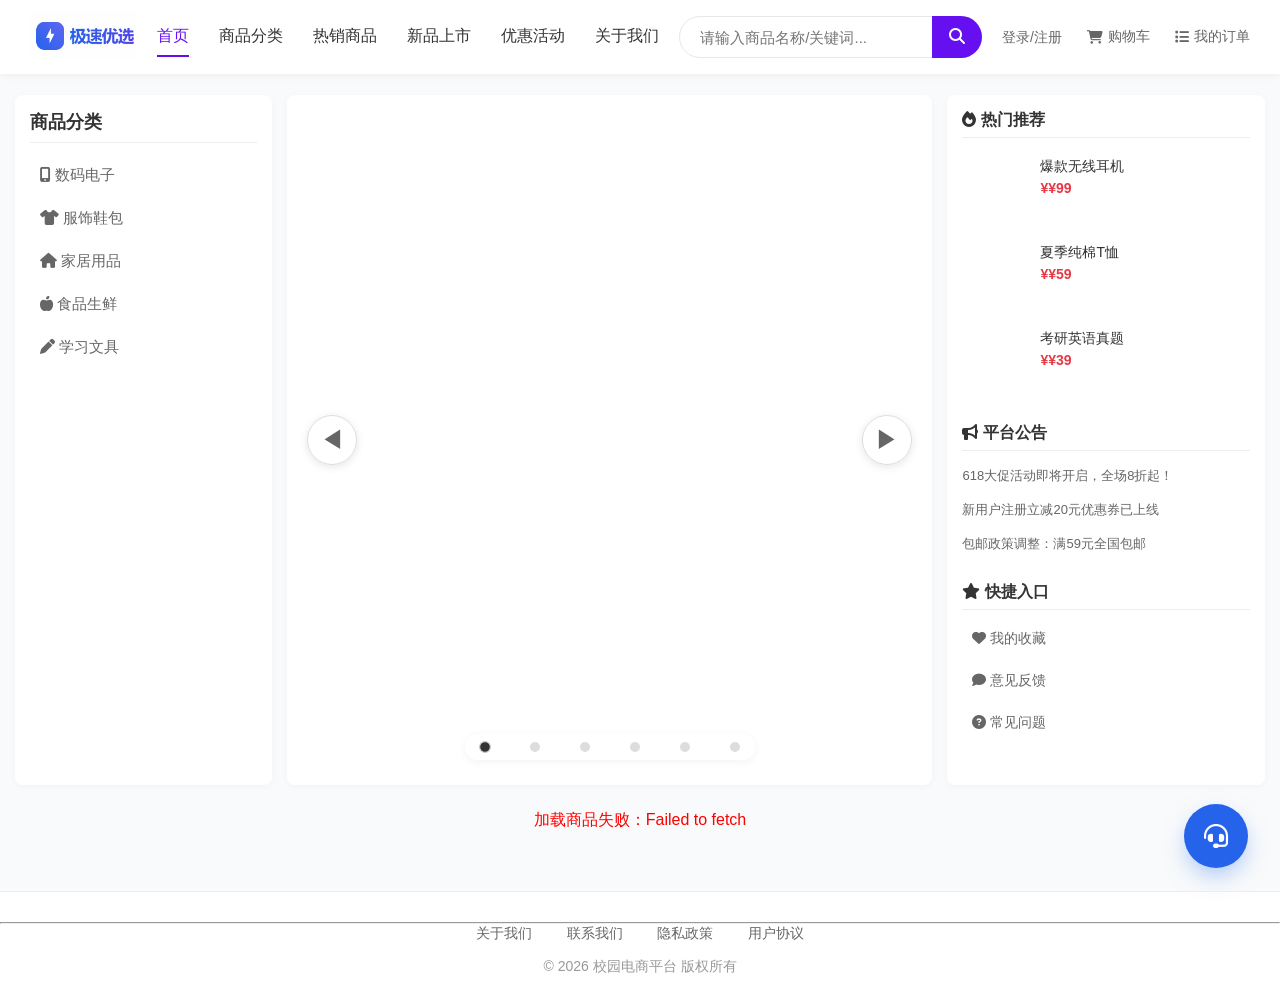
<file: frontend/index.html>
<!DOCTYPE html>
<html lang="zh-CN">
<head>
    <meta charset="UTF-8">
    <meta name="viewport" content="width=device-width, initial-scale=1.0">
    <title>校园电商平台 - 首页</title>
    <link rel="stylesheet" href="css/index.css">
    <link rel="stylesheet" href="https://cdnjs.cloudflare.com/ajax/libs/font-awesome/6.4.0/css/all.min.css">
</head>
<body>
<!-- 加载页面 -->
<div class="loading-overlay" id="loading-overlay">
    <div class="loading-spinner"></div>
    <div>加载资源中...</div>
</div>

<!-- 导航栏 -->
<div class="top">
    <!-- Logo区域 -->
    <div class="logo-container">
        <img src="assets/top_logo.png" alt="电商平台首页" class="logo-img">
    </div>

    <!-- 核心导航菜单 -->
    <div class="main-nav">
        <a href="index.html" class="nav-item active">首页</a>
        <a href="category.html" class="nav-item">商品分类</a>
        <a href="hot-sale.html" class="nav-item">热销商品</a>
        <a href="new-arrival.html" class="nav-item">新品上市</a>
        <a href="promotion.html" class="nav-item">优惠活动</a>
        <a href="about.html" class="nav-item">关于我们</a>
    </div>

    <!-- 搜索栏 -->
    <div class="search-box">
        <input type="search" placeholder="请输入商品名称/关键词..." class="search-input">
        <button class="search-btn"><i class="fa-solid fa-magnifying-glass"></i></button>
    </div>

    <!-- 右侧功能区 -->
    <div class="nav-functions">
        <div class="nav-function-item">
            <a href="login.html" id="userLink"><i class="fa-solid fa-user"></i> 登录/注册</a>
        </div>
        <div class="nav-function-item">
            <a href="carts.html" target="_self"><i class="fa-solid fa-shopping-cart"></i> 购物车</a>
        </div>
        <div class="nav-function-item">
            <a href="order.html"><i class="fa-solid fa-list"></i> 我的订单</a>
        </div>
    </div>
</div>

<!-- 主页 -->
<div class="main-container">
    <!-- 左 -->
    <div class="left">
        <div class="category-nav">
            <h3 class="category-title">商品分类</h3>
            <ul class="category-list">
                <li class="category-item">
                    <a href="category.html?type=electronics"><i class="fa-solid fa-mobile-screen-button"></i> 数码电子</a>
                    <div class="sub-category">
                        <a href="category.html?type=phone">手机</a>
                        <a href="category.html?type=computer">电脑</a>
                        <a href="category.html?type=headset">耳机</a>
                    </div>
                </li>
                <li class="category-item">
                    <a href="category.html?type=clothing"><i class="fa-solid fa-shirt"></i> 服饰鞋包</a>
                    <div class="sub-category">
                        <a href="category.html?type=top">上衣</a>
                        <a href="category.html?type=pants">裤子</a>
                        <a href="category.html?type=shoes">鞋子</a>
                    </div>
                </li>
                <li class="category-item">
                    <a href="category.html?type=home"><i class="fa-solid fa-house"></i> 家居用品</a>
                    <div class="sub-category">
                        <a href="category.html?type=bed">床上用品</a>
                        <a href="category.html?type=kitchen">厨房用品</a>
                    </div>
                </li>
                <li class="category-item">
                    <a href="category.html?type=food"><i class="fa-solid fa-apple-whole"></i> 食品生鲜</a>
                    <div class="sub-category">
                        <a href="category.html?type=snack">零食</a>
                        <a href="category.html?type=fruit">水果</a>
                    </div>
                </li>
                <li class="category-item">
                    <a href="category.html?type=stationery"><i class="fa-solid fa-pen"></i> 学习文具</a>
                    <div class="sub-category">
                        <a href="category.html?type=book">教辅书籍</a>
                        <a href="category.html?type=pen">笔类</a>
                        <a href="category.html?type=notebook">笔记本</a>
                    </div>
                </li>
            </ul>
        </div>
    </div>

    <!-- 中 -->
    <div class="central">
        <div class="carousel">
            <div class="carousel-slides" id="carousel-slides">
                <!-- 轮播图示例 -->
                <div class="carousel-slide">
                    <img src="https://picsum.photos/800/400?random=1" alt="轮播图1" class="slide-img">
                </div>
                <div class="carousel-slide">
                    <img src="https://picsum.photos/800/400?random=2" alt="轮播图2" class="slide-img">
                </div>
                <div class="carousel-slide">
                    <img src="https://picsum.photos/800/400?random=3" alt="轮播图3" class="slide-img">
                </div>
            </div>
            <button class="carousel-btn prev-btn" id="prev-btn">◀</button>
            <button class="carousel-btn next-btn" id="next-btn">▶</button>
            <div class="carousel-indicators" id="carousel-indicators">
                <div class="indicator active" data-index="0"></div>
                <div class="indicator" data-index="1"></div>
                <div class="indicator" data-index="2"></div>
            </div>
        </div>
    </div>

    <!-- 右 -->
    <div class="right">
        <div class="sidebar-module">
            <h3 class="sidebar-title"><i class="fa-solid fa-fire"></i> 热门推荐</h3>
            <ul class="hot-recommend-list">
                <li class="hot-item">
                    <a href="product.html?id=1">
                        <img src="https://picsum.photos/60/60?random=10" alt="热门商品1" class="hot-item-img">
                        <div class="hot-item-info">
                            <p class="hot-item-name">爆款无线耳机</p>
                            <p class="hot-item-price">¥99</p>
                        </div>
                    </a>
                </li>
                <li class="hot-item">
                    <a href="product.html?id=2">
                        <img src="https://picsum.photos/60/60?random=11" alt="热门商品2" class="hot-item-img">
                        <div class="hot-item-info">
                            <p class="hot-item-name">夏季纯棉T恤</p>
                            <p class="hot-item-price">¥59</p>
                        </div>
                    </a>
                </li>
                <li class="hot-item">
                    <a href="product.html?id=3">
                        <img src="https://picsum.photos/60/60?random=12" alt="热门商品3" class="hot-item-img">
                        <div class="hot-item-info">
                            <p class="hot-item-name">考研英语真题</p>
                            <p class="hot-item-price">¥39</p>
                        </div>
                    </a>
                </li>
            </ul>
        </div>

        <div class="sidebar-module">
            <h3 class="sidebar-title"><i class="fa-solid fa-bullhorn"></i> 平台公告</h3>
            <div class="notice-list">
                <a href="notice.html?id=1" class="notice-item">618大促活动即将开启，全场8折起！</a>
                <a href="notice.html?id=2" class="notice-item">新用户注册立减20元优惠券已上线</a>
                <a href="notice.html?id=3" class="notice-item">包邮政策调整：满59元全国包邮</a>
            </div>
        </div>

        <div class="sidebar-module">
            <h3 class="sidebar-title"><i class="fa-solid fa-star"></i> 快捷入口</h3>
            <div class="shortcut-links">
                <a href="collect.html" class="shortcut-link"><i class="fa-solid fa-heart"></i> 我的收藏</a>
                <a href="feedback.html" class="shortcut-link"><i class="fa-solid fa-comment"></i> 意见反馈</a>
                <a href="faq.html" class="shortcut-link"><i class="fa-solid fa-question-circle"></i> 常见问题</a>
            </div>
        </div>
    </div>
</div>

<div class="shops-wrapper">
    <div class="shops" id="productList" style="max-height: calc((200px + 30px) * 2);">
        <!-- 商品示例 -->
        <div class="shop">
            <div class="tu-pian">
                <img src="https://picsum.photos/200/150?random=20" alt="商品1">
            </div>
            <div class="wen-zi">
                <p>无线蓝牙鼠标</p>
                <p>¥49.9</p>
            </div>
        </div>
        <div class="shop">
            <div class="tu-pian">
                <img src="https://picsum.photos/200/150?random=21" alt="商品2">
            </div>
            <div class="wen-zi">
                <p>机械键盘</p>
                <p>¥199</p>
            </div>
        </div>
        <div class="shop">
            <div class="tu-pian">
                <img src="https://picsum.photos/200/150?random=22" alt="商品3">
            </div>
            <div class="wen-zi">
                <p>纯棉短袖</p>
                <p>¥69</p>
            </div>
        </div>
        <div class="shop">
            <div class="tu-pian">
                <img src="https://picsum.photos/200/150?random=23" alt="商品4">
            </div>
            <div class="wen-zi">
                <p>保温杯</p>
                <p>¥89</p>
            </div>
        </div>
        <div class="shop">
            <div class="tu-pian">
                <img src="https://picsum.photos/200/150?random=24" alt="商品5">
            </div>
            <div class="wen-zi">
                <p>笔记本</p>
                <p>¥19.9</p>
            </div>
        </div>
        <div class="shop">
            <div class="tu-pian">
                <img src="https://picsum.photos/200/150?random=25" alt="商品6">
            </div>
            <div class="wen-zi">
                <p>蓝牙耳机</p>
                <p>¥89</p>
            </div>
        </div>
    </div>
    <!-- 新增查看更多按钮 -->
    <button class="load-more-btn" id="loadMoreBtn">查看更多</button>
</div>
<!-- 客服悬浮按钮 -->
<div class="customer-service-btn">
    <button class="service-button">
        <i class="fa-solid fa-headset service-icon"></i>
    </button>
    <span class="tooltip-text">需要客服帮助吗？</span>
</div>

<!-- 页脚 -->
<footer>
    <hr>
    <div class="footer-content">
        <div class="footer-links">
            <a href="about.html">关于我们</a>
            <a href="contact.html">联系我们</a>
            <a href="privacy.html">隐私政策</a>
            <a href="terms.html">用户协议</a>
        </div>
        <div class="footer-copyright">© 2026 校园电商平台 版权所有</div>
    </div>
</footer>

<script src="js/index.js"></script>
</body>
</html>
</file>
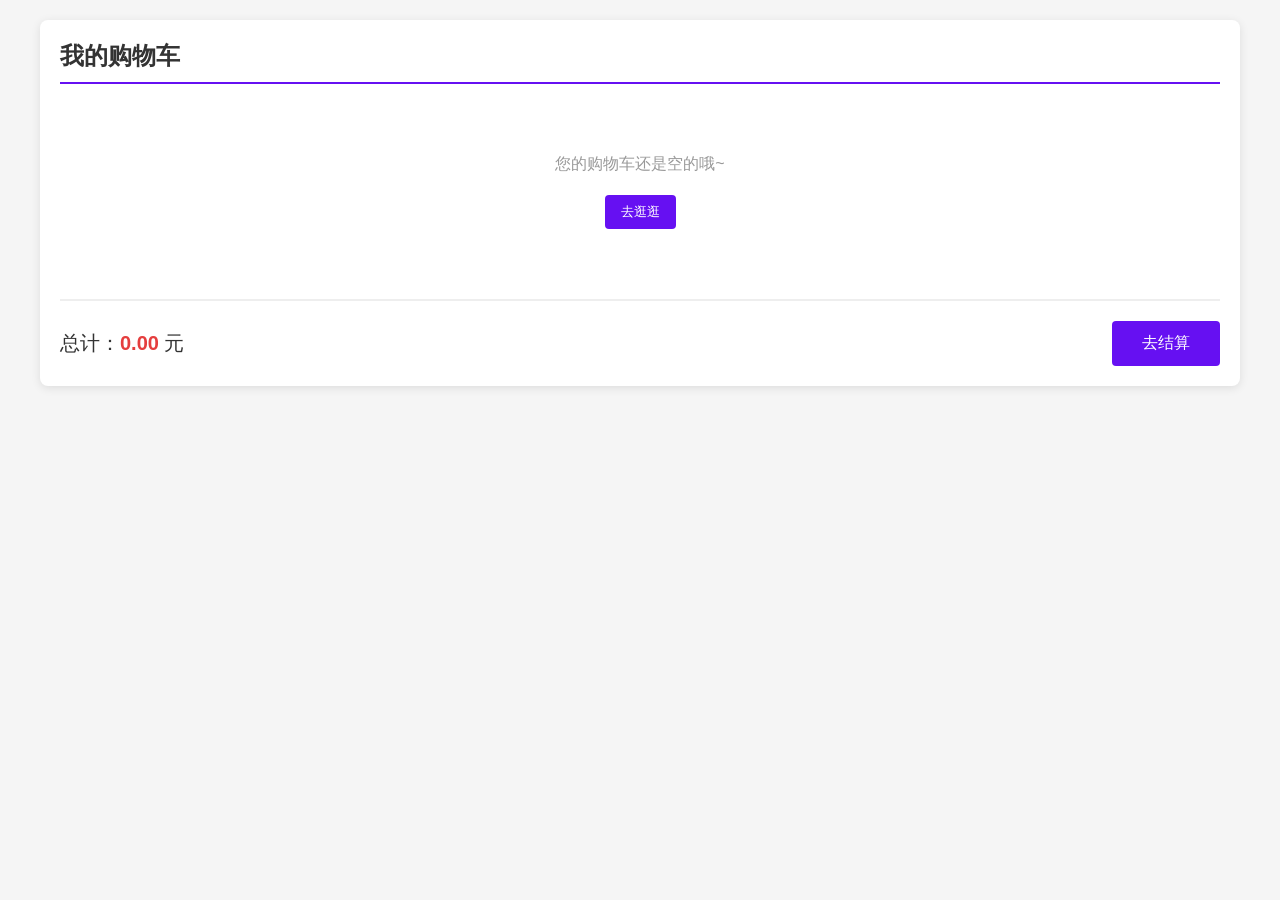
<file: frontend/carts.html>
<!DOCTYPE html>
<html lang="zh-CN">
<head>
    <meta charset="UTF-8">
    <meta name="viewport" content="width=device-width, initial-scale=1.0">
    <title>购物车</title>
    <link rel="stylesheet" href="css/cart.css">
</head>
<body>
<div class="cart-container">
    <h2>我的购物车</h2>
    <div id="cart-list" class="cart-list">
        <!-- 购物车商品会动态渲染在这里 -->
    </div>
    <div class="cart-footer">
        <div class="total-price">
            总计：<span id="total-price">0.00</span> 元
        </div>
        <button class="checkout-btn">去结算</button>
    </div>
</div>

<script src="js/cart.js"></script>
</body>
</html>
</file>
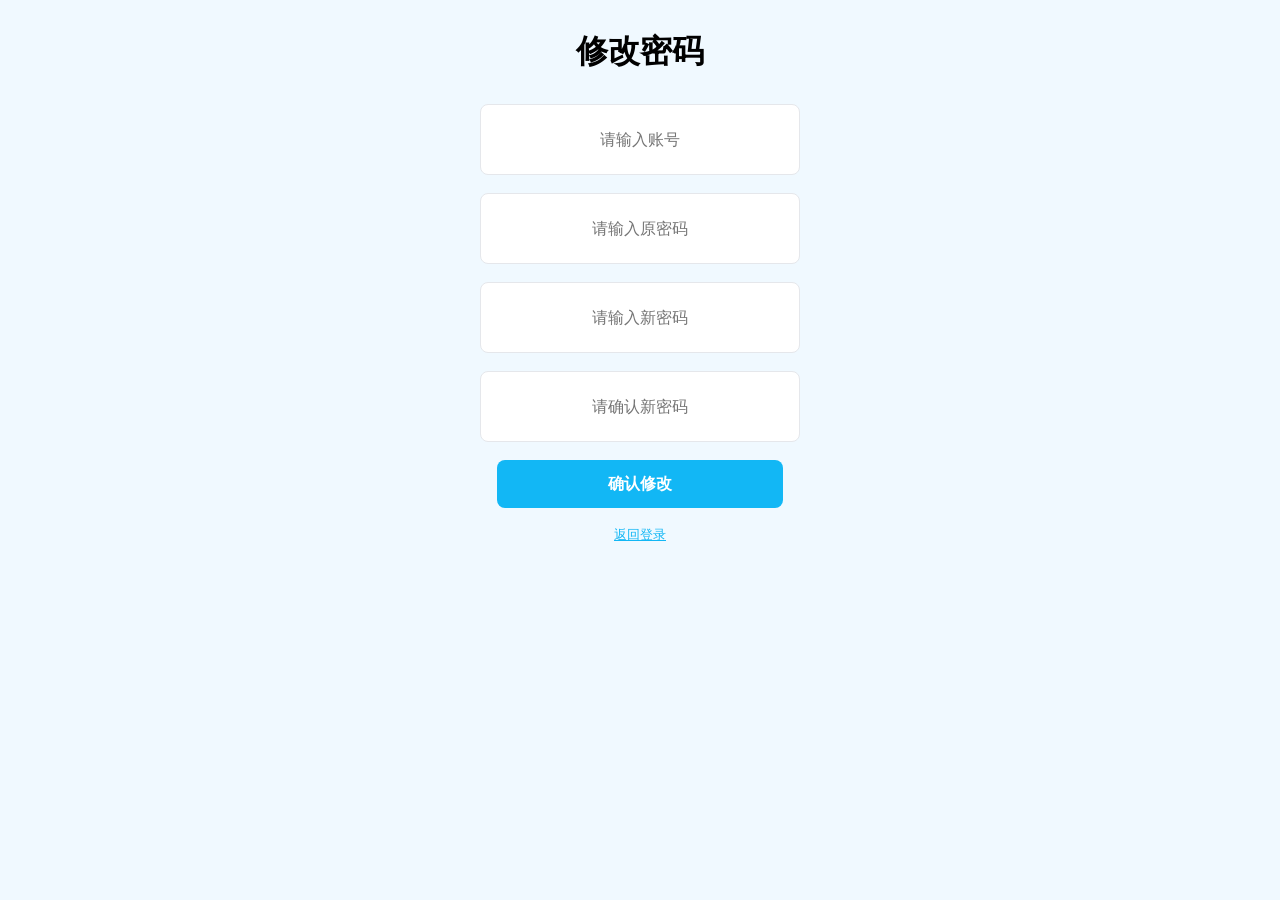
<file: frontend/change_password.html>
<!DOCTYPE html>
<html lang="en">
<head>
    <meta charset="UTF-8">
    <meta name="viewport" content="width=device-width, initial-scale=1.0">
    <title>修改密码</title>
    <style>
        .head{
            width: 200px;
            margin: 30px auto;
            text-align: center;
            
        }
        .uname{
            text-align: center;
        }
        .uname1{
            text-align: center;
            background-color: #fff;
            font-size: 16px;
            color: #333;
        }
        input{
            width: 286px;
            height: 45px;
            text-align: center;
            background-color: #fff;
            border: 1px solid #e5e7eb;
            border-radius: 8px;
            padding: 12px 16px;
            font-size: 16px;
            color: #333;
            outline: none;

        }
        button{
            width: 286px;
            height: 48px;
            border: none;
            border-radius: 8px;
            background-color: #12B7F5;
            text-align: center;
            color: #fff;
            font-size: 16px;
            font-weight: bold;
            cursor: pointer;
            transition: background-color 0.2s;
        }
        button:hover{
            background-color: #0d8dd7;
        }
        button:active{
            background-color: #e5e7eb;
            transform: scale(0.90);
        }
        body{
            background-color: #f0f9ff;
        }
        .footer{
            font-size: 13px;
        }
        a{ color: #12B7F5;}
        .box{
            display: flex;
            width: 320px;
            height: 45px;
            margin: 10px auto;
        }
        #bcode{
            width: 150px;
        }
        #code{
            flex: 1;
            margin-top: 10px;
        }
        #msg{
            color: #333;
            background-color: #fff;
            text-align: center;
        }
    </style>
    
</head>
<body>
    <div id="msg"></div>
    <div class="head"><h1>修改密码</h1></div>
    <div class="uname"><input type="text" placeholder="请输入账号" id="account"></div><br>
    <div class="uname"><input type="password" placeholder="请输入原密码" id="password"></div><br>
    <div class="uname"><input type="password" placeholder="请输入新密码" id="new_password"></div><br>
    <div class="uname"><input type="password" placeholder="请确认新密码" id="confirm_password"></div><br>
    <div class="uname"><button id="register">确认修改</button></div><br>
    <div class="footer uname"><a href="login.html">返回登录</a></div>
    <script>
        function showmsg(text){
            const msg=document.getElementById('msg')
            msg.innerHTML=text
            msg.style.display='block'
            setTimeout(()=>{
                msg.style.display='none'
            },2000)}
        document.getElementById('register').onclick=function(){
            const account=document.getElementById('account').value
            const password=document.getElementById('password').value
            const new_password=document.getElementById('new_password').value
            const confirm_password=document.getElementById('confirm_password').value
            
            if(!account||!password||!new_password||!confirm_password){
                return showmsg('所填信息不能为空')
            }
            
            if(new_password!==confirm_password){
                return showmsg('两次输入的新密码不一致')
            }
            
            if(new_password.length<8){
                return showmsg('新密码长度不能小于8位')
            }
            
            const token=localStorage.getItem('token')
            if(!token){
                return showmsg('请先登录')
            }
            
            fetch('http://10.41.189.139:8080/user/password',{
                method:'PUT',
                headers:{
                    'content-type':'application/json',
                    'Authorization': token
                },
                body:JSON.stringify({
                    account: parseInt(account),
                    password,
                    new_password
                })})
                .then(res=>res.json())
                .then(data=>{
                    if(data.status===10000){
                        showmsg('修改密码成功')
                        setTimeout(()=>location.href='login.html',2000)
                    }
                    else{
                        showmsg(data.info||'修改密码失败')
                    }
                })
                .catch(()=>showmsg('请求失败'))
        }    
    </script>
</body>
</html>
</file>
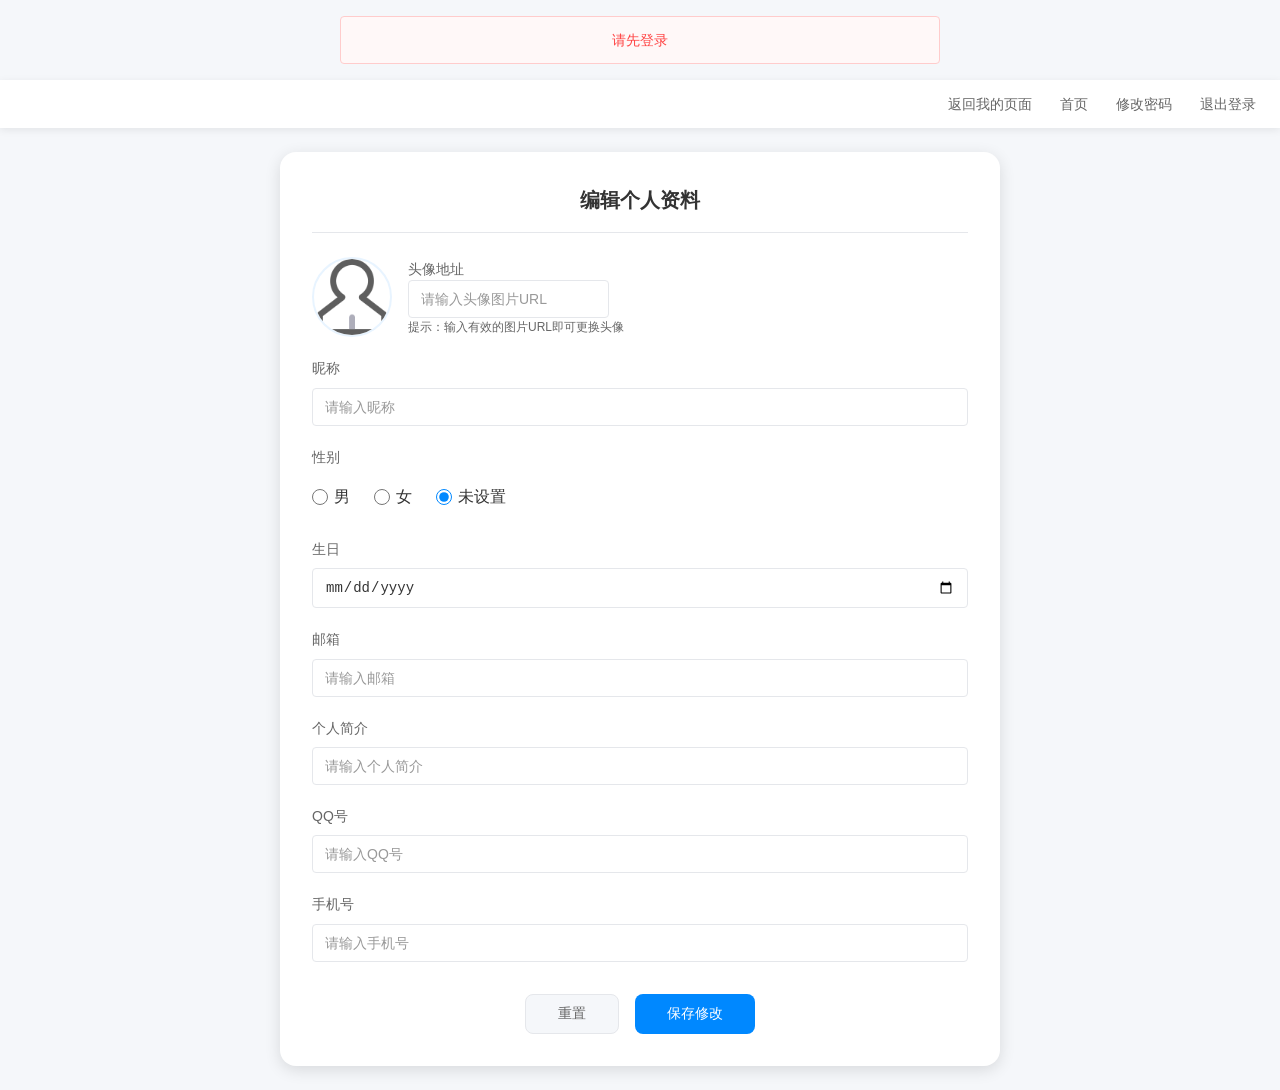
<file: frontend/edit_profile.html>
<!DOCTYPE html>
<html lang="zh-CN">
<head>
  <meta charset="UTF-8">
  <meta name="viewport" content="width=device-width, initial-scale=1.0">
  <title>编辑个人资料</title>
  <style>
    /* 复用全局样式变量，保持风格统一 */
    * {
      margin: 0;
      padding: 0;
      box-sizing: border-box;
    }

    :root {
      --primary-color: #0088ff;
      --primary-light: #e8f4ff;
      --success-color: #00cc00;
      --error-color: #ff4444;
      --text-primary: #333;
      --text-secondary: #666;
      --text-placeholder: #999;
      --bg-main: #f5f7fa;
      --bg-card: #ffffff;
      --border-light: #e5e7eb;
      --shadow-sm: 0 2px 8px rgba(0, 0, 0, 0.08);
      --shadow-md: 0 4px 16px rgba(0, 0, 0, 0.12);
      --radius-sm: 4px;
      --radius-md: 8px;
      --radius-lg: 16px;
      --radius-full: 50%;
      --transition-base: all 0.3s ease;
    }

    body {
      background-color: var(--bg-main);
      font-family: "PingFang SC", "Microsoft YaHei", Arial, sans-serif;
      color: var(--text-primary);
      line-height: 1.6;
    }

    /* 顶部导航栏（复用mine.html样式） */
    .header {
      height: 48px;
      background-color: var(--bg-card);
      position: sticky;
      top: 0;
      z-index: 100;
      display: flex;
      align-items: center;
      justify-content: flex-end;
      padding: 0 24px;
      box-shadow: var(--shadow-sm);
    }

    .header a {
      color: var(--text-secondary);
      text-decoration: none;
      margin-left: 28px;
      font-size: 14px;
      transition: var(--transition-base);
      position: relative;
    }

    .header a:hover {
      color: var(--primary-color);
    }

    .header a::after {
      content: '';
      position: absolute;
      bottom: -4px;
      left: 0;
      width: 0;
      height: 2px;
      background-color: var(--primary-color);
      transition: var(--transition-base);
    }

    .header a:hover::after {
      width: 100%;
    }

    /* 提示消息框（复用mine.html样式） */
    #msg {
      max-width: 600px;
      margin: 16px auto;
      padding: 12px 16px;
      border-radius: var(--radius-sm);
      text-align: center;
      font-size: 14px;
      display: none;
      opacity: 0;
      transform: translateY(-10px);
      transition: var(--transition-base);
    }

    #msg.show {
      display: block;
      opacity: 1;
      transform: translateY(0);
    }

    .msg-success {
      color: var(--success-color);
      border: 1px solid #ccffcc;
      background-color: #f8fff8;
    }

    .msg-error {
      color: var(--error-color);
      border: 1px solid #ffcccc;
      background-color: #fff8f8;
    }

    /* 编辑表单卡片 */
    .edit-form-card {
      max-width: 720px;
      margin: 24px auto;
      padding: 32px;
      background-color: var(--bg-card);
      border-radius: var(--radius-lg);
      box-shadow: var(--shadow-md);
      transition: var(--transition-base);
    }

    .edit-form-card:hover {
      box-shadow: 0 6px 24px rgba(0, 0, 0, 0.15);
      transform: translateY(-2px);
    }

    .form-title {
      font-size: 20px;
      font-weight: 600;
      margin-bottom: 24px;
      color: var(--text-primary);
      text-align: center;
      padding-bottom: 16px;
      border-bottom: 1px solid var(--border-light);
    }

    /* 表单布局 */
    .form-group {
      margin-bottom: 20px;
      display: flex;
      flex-direction: column;
      gap: 8px;
    }

    .form-label {
      font-size: 14px;
      color: var(--text-secondary);
      font-weight: 500;
    }

    .form-control {
      padding: 10px 12px;
      border: 1px solid var(--border-light);
      border-radius: var(--radius-sm);
      font-size: 14px;
      color: var(--text-primary);
      transition: var(--transition-base);
      outline: none;
    }

    .form-control:focus {
      border-color: var(--primary-color);
      box-shadow: 0 0 0 2px rgba(0, 136, 255, 0.1);
    }

    .form-control::placeholder {
      color: var(--text-placeholder);
    }

    /* 日期选择器样式适配 */
    input[type="date"] {
      padding: 10px 12px;
      border: 1px solid var(--border-light);
      border-radius: var(--radius-sm);
      font-size: 14px;
      color: var(--text-primary);
      transition: var(--transition-base);
      outline: none;
      appearance: none;
      -webkit-appearance: none;
    }

    input[type="date"]:focus {
      border-color: var(--primary-color);
      box-shadow: 0 0 0 2px rgba(0, 136, 255, 0.1);
    }

    /* 头像预览区域 */
    .avatar-group {
      display: flex;
      align-items: center;
      gap: 16px;
      margin-bottom: 20px;
    }

    .avatar-preview {
      width: 80px;
      height: 80px;
      border-radius: var(--radius-full);
      object-fit: cover;
      border: 2px solid var(--primary-light);
    }

    .avatar-tips {
      font-size: 12px;
      color: var(--text-secondary);
    }

    /* 性别单选框样式 */
    .gender-group {
      display: flex;
      gap: 24px;
      padding: 8px 0;
    }

    .gender-item {
      display: flex;
      align-items: center;
      gap: 6px;
    }

    .gender-item input {
      width: 16px;
      height: 16px;
      accent-color: var(--primary-color);
    }

    /* 按钮样式 */
    .btn-group {
      display: flex;
      gap: 16px;
      justify-content: center;
      margin-top: 32px;
    }

    .btn {
      padding: 10px 32px;
      border-radius: var(--radius-md);
      font-size: 14px;
      font-weight: 500;
      cursor: pointer;
      transition: var(--transition-base);
      border: none;
      outline: none;
    }

    .btn-primary {
      background-color: var(--primary-color);
      color: #fff;
    }

    .btn-primary:hover {
      background-color: #0077dd;
      box-shadow: 0 2px 8px rgba(0, 136, 255, 0.2);
    }

    .btn-default {
      background-color: var(--bg-main);
      color: var(--text-secondary);
      border: 1px solid var(--border-light);
    }

    .btn-default:hover {
      background-color: #eee;
      color: var(--text-primary);
    }

    /* 响应式适配 */
    @media (max-width: 768px) {
      .header {
        height: 44px;
        padding: 0 16px;
      }

      .header a {
        margin-left: 16px;
        font-size: 13px;
      }

      .edit-form-card {
        margin: 16px;
        padding: 20px;
      }

      .btn-group {
        flex-direction: column;
      }

      .btn {
        width: 100%;
      }

      input[type="date"] {
        padding: 8px 10px;
        font-size: 13px;
      }
    }

    @media (max-width: 480px) {
      .header a {
        margin-left: 12px;
        font-size: 12px;
      }

      .edit-form-card {
        padding: 16px;
      }

      .avatar-group {
        flex-direction: column;
        align-items: flex-start;
      }

      input[type="date"] {
        padding: 8px 10px;
        font-size: 13px;
      }
    }
  </style>
</head>
<body>
<div id="msg"></div>
<div class="header">
  <a href="mine.html">返回我的页面</a>
  <a href="index.html">首页</a>
  <a href="change_password.html">修改密码</a>
  <a href="#" id="logout">退出登录</a>
</div>

<div class="edit-form-card">
  <div class="form-title">编辑个人资料</div>

  <!-- 头像区域 -->
  <div class="avatar-group">
    <img class="avatar-preview" src="assets/wode.png" alt="头像预览" id="avatarPreview">
    <div>
      <div class="form-label">头像地址</div>
      <input type="text" class="form-control" id="avatar" placeholder="请输入头像图片URL">
      <div class="avatar-tips">提示：输入有效的图片URL即可更换头像</div>
    </div>
  </div>

  <!-- 表单内容 -->
  <div class="form-group">
    <label class="form-label">昵称</label>
    <input type="text" class="form-control" id="nickName" placeholder="请输入昵称">
  </div>

  <div class="form-group">
    <label class="form-label">性别</label>
    <div class="gender-group">
      <div class="gender-item">
        <input type="radio" name="gender" id="gender1" value="1">
        <label for="gender1">男</label>
      </div>
      <div class="gender-item">
        <input type="radio" name="gender" id="gender2" value="2">
        <label for="gender2">女</label>
      </div>
      <div class="gender-item">
        <input type="radio" name="gender" id="gender0" value="0" checked>
        <label for="gender0">未设置</label>
      </div>
    </div>
  </div>

  <div class="form-group">
    <label class="form-label">生日</label>
    <!-- 核心修改：type改为date，支持日期选择 -->
    <input type="date" class="form-control" id="birthday" placeholder="请选择生日">
  </div>

  <div class="form-group">
    <label class="form-label">邮箱</label>
    <input type="email" class="form-control" id="email" placeholder="请输入邮箱">
  </div>

  <div class="form-group">
    <label class="form-label">个人简介</label>
    <input type="text" class="form-control" id="introduction" placeholder="请输入个人简介">
  </div>

  <div class="form-group">
    <label class="form-label">QQ号</label>
    <input type="text" class="form-control" id="qq" placeholder="请输入QQ号">
  </div>

  <div class="form-group">
    <label class="form-label">手机号</label>
    <input type="tel" class="form-control" id="tel" placeholder="请输入手机号">
  </div>

  <!-- 按钮组 -->
  <div class="btn-group">
    <button type="button" class="btn btn-default" id="btnReset">重置</button>
    <button type="button" class="btn btn-primary" id="btnSubmit">保存修改</button>
  </div>
</div>

<script>
  // 提示消息函数（复用mine.html逻辑）
  function showmsg(text, isSuccess = true) {
    const msg = document.getElementById('msg');
    msg.innerHTML = text;
    msg.className = isSuccess ? 'msg-success' : 'msg-error';
    msg.classList.add('show');

    setTimeout(() => {
      msg.classList.remove('show');
      setTimeout(() => {
        msg.className = '';
        msg.style.display = 'none';
      }, 300);
    }, 2000);
  }

  // 清空登录状态函数（复用）
  function clearLoginState() {
    localStorage.removeItem('token');
    localStorage.removeItem('refreshToken');
    localStorage.removeItem('userId');
  }

  // 退出登录功能
  document.getElementById('logout').onclick = function(e) {
    e.preventDefault();
    clearLoginState();
    showmsg('已成功退出登录');
    setTimeout(() => location.href = 'login.html', 2000);
  };

  // 页面加载时检查登录并获取用户信息
  window.onload = function() {
    checkLogin();
  };

  /**
   * 检查登录状态
   */
  function checkLogin() {
    const token = localStorage.getItem('token');
    const userId = localStorage.getItem('userId');

    if (!token || !userId || userId === 'undefined') {
      showmsg('请先登录', false);
      setTimeout(() => location.href = 'login.html', 2000);
      return;
    }

    // 获取用户信息并填充表单
    getUserInfo(userId, token);
  }

  /**
   * 获取用户信息并填充表单
   * @param {string/number} userId 用户ID
   * @param {string} token 登录令牌
   */
  function getUserInfo(userId, token) {
    const apiUrl = `http://10.41.189.139:8080/user/info/${userId}`;

    fetch(apiUrl, {
      method: 'GET',
      headers: {
        'Authorization': `Bearer ${token}`,
        'Content-Type': 'application/json'
      }
    })
            .then(res => {
              if (!res.ok) throw new Error(`请求失败：${res.status}`);
              return res.json();
            })
            .then(data => {
              if (data.status === 10000) {
                const userInfo = data.date?.date || {};
                fillForm(userInfo);
              } else {
                showmsg(data.info || '获取用户信息失败', false);
              }
            })
            .catch(err => {
              console.error('获取信息失败:', err);
              showmsg('网络错误，无法加载用户信息', false);
            });
  }

  /**
   * 填充表单数据
   * @param {object} userInfo 用户信息对象
   */
  function fillForm(userInfo) {
    // 填充基础信息
    document.getElementById('nickName').value = userInfo.NickName || '';

    // 处理生日格式，适配date输入框（仅支持YYYY-MM-DD）
    let birthdayValue = '';
    if (userInfo.Birthday) {
      // 兼容 / 和 - 分隔的日期格式
      birthdayValue = userInfo.Birthday.replace(/\//g, '-');
      // 确保格式是10位的YYYY-MM-DD
      if (birthdayValue.length === 10) {
        document.getElementById('birthday').value = birthdayValue;
      }
    }

    document.getElementById('email').value = userInfo.Email || '';
    document.getElementById('introduction').value = userInfo.Introduction || '';
    document.getElementById('qq').value = userInfo.QQ || '';
    document.getElementById('tel').value = userInfo.Tel || '';

    // 填充头像
    if (userInfo.Avatar && userInfo.Avatar !== '{:url}') {
      document.getElementById('avatar').value = userInfo.Avatar;
      document.getElementById('avatarPreview').src = userInfo.Avatar;
    }

    // 填充性别
    const gender = userInfo.Gender || 0;
    document.getElementById(`gender${gender}`).checked = true;
  }

  // 重置按钮事件
  document.getElementById('btnReset').onclick = function() {
    if (confirm('确定要重置表单吗？已填写的内容将被清空')) {
      const formElements = document.querySelectorAll('.form-control');
      formElements.forEach(el => el.value = '');
      document.getElementById('gender0').checked = true;
      document.getElementById('avatarPreview').src = 'assets/wode.png';
    }
  };

  // 提交按钮事件
  document.getElementById('btnSubmit').onclick = function() {
    submitForm();
  };

  /**
   * 提交修改后的用户信息
   */
  function submitForm() {
    const token = localStorage.getItem('token');
    const userId = localStorage.getItem('userId');

    if (!token || !userId) {
      showmsg('登录状态失效，请重新登录', false);
      setTimeout(() => location.href = 'login.html', 2000);
      return;
    }

    // 收集表单数据
    const userData = {
      nickName: document.getElementById('nickName').value.trim(),
      gender: parseInt(document.querySelector('input[name="gender"]:checked').value),
      birthday: document.getElementById('birthday').value.trim(),
      avatar: document.getElementById('avatar').value.trim(),
      email: document.getElementById('email').value.trim(),
      introduction: document.getElementById('introduction').value.trim(),
      qq: document.getElementById('qq').value.trim(),
      tel: document.getElementById('tel').value.trim()
    };

    // 发送PUT请求修改信息
    const apiUrl = 'http://10.41.189.139:8080/user/info';
    fetch(apiUrl, {
      method: 'PUT',
      headers: {
        'Authorization': `Bearer ${token}`,
        'Content-Type': 'application/json'
      },
      body: JSON.stringify(userData)
    })
            .then(res => {
              if (!res.ok) throw new Error(`请求失败：${res.status}`);
              return res.json();
            })
            .then(data => {
              if (data.status === 10000) {
                showmsg('修改信息成功！即将返回个人中心', true);
                setTimeout(() => location.href = 'mine.html', 2000);
              } else {
                showmsg(data.info || '修改失败，请稍后重试', false);
              }
            })
            .catch(err => {
              console.error('修改信息失败:', err);
              showmsg('网络错误，修改失败', false);
            });
  }
</script>
</body>
</html>
</file>
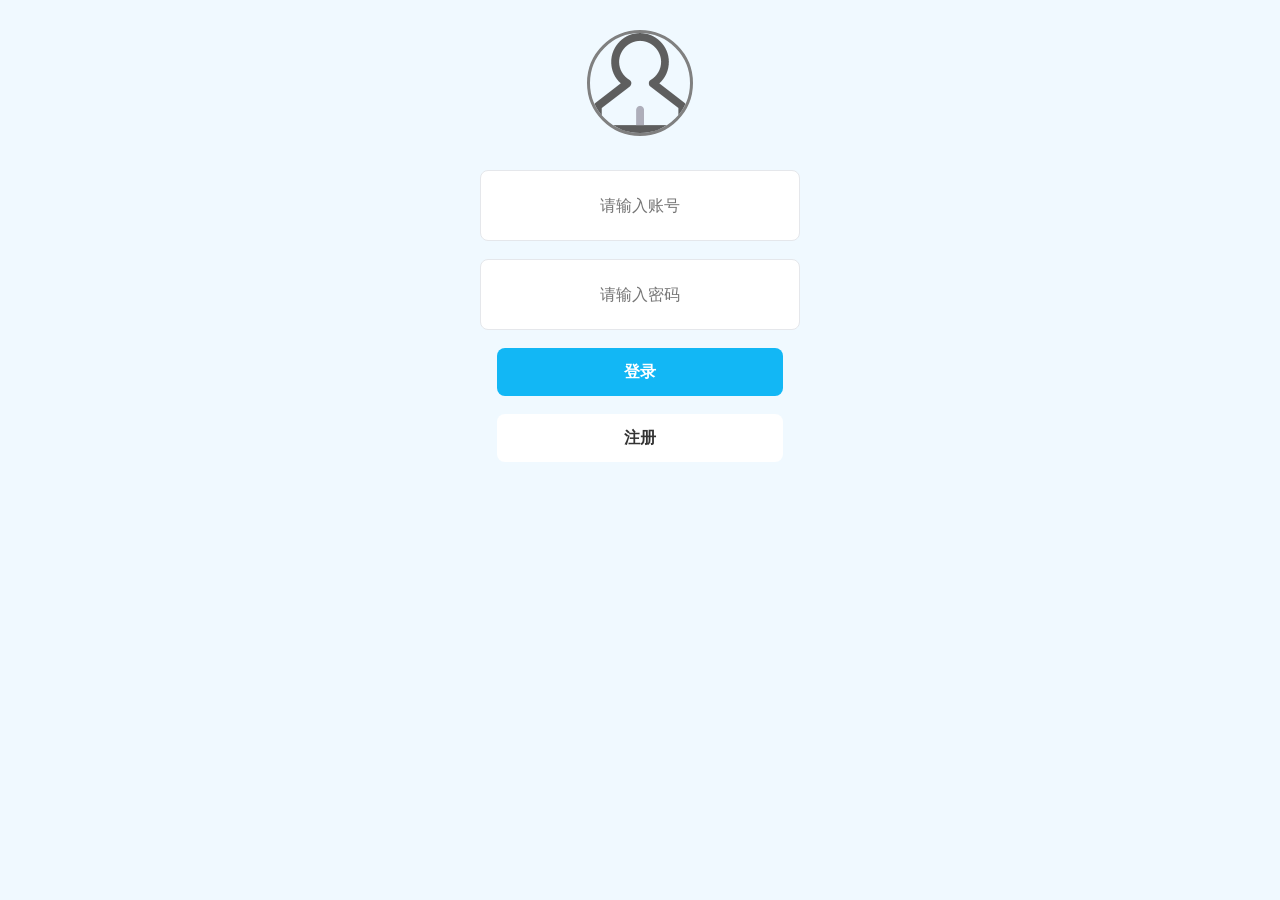
<file: frontend/login.html>
<!DOCTYPE html>
<html lang="en">
<head>
    <meta charset="UTF-8">
    <meta name="viewport" content="width=!, initial-scale=1.0">
    <title>登录界面</title>
    <style>
        .head{
            width: 200px;
            margin: 30px auto;
            text-align: center;
            
        }
        .uname{
            text-align: center;
        }
        .uname1{
            text-align: center;
            background-color: #fff;
            font-size: 16px;
            color: #333;
        }
        input{
            width: 286px;
            height: 45px;
            text-align: center;
            background-color: #fff;
            border: 1px solid #e5e7eb;
            border-radius: 8px;
            padding: 12px 16px;
            font-size: 16px;
            color: #333;
            outline: none;

        }
        img{
            width: 100px;
            height: 100px;
            border-radius: 50%;
            border: 3px solid grey;

        }
        button{
            width: 286px;
            height: 48px;
            border: none;
            border-radius: 8px;
            background-color: #12B7F5;
            text-align: center;
            color: #fff;
            font-size: 16px;
            font-weight: bold;
            cursor: pointer;
            transition: background-color 0.2s;
        }
        button:hover{
            background-color: #0d8dd7;
        }
        button:active{
            background-color: #e5e7eb;
            transform: scale(0.90);
        }
        body{
            background-color: #f0f9ff;
        }
         #msg{
            color: #333;
            background-color: #fff;
            text-align: center;
        }
        .footer{
            font-size: 13px;
        }
    </style>
</head>
<body>
    <div id="msg"></div>
    <div class="head"><img src="assets/wode.png" alt=""></div>
    <div class="uname"><input type="text" placeholder="请输入账号" id="name"></div><br>
    <div class="uname"><input type="password" placeholder="请输入密码" id="password"></div><br>
    <div class="uname"><button id="denlu">登录</button></div><br>
    <div class="uname"><button class="uname1" onclick="location.href='register.html'">注册</button></div><br>
    <script>
        function showmsg(text){
            const msg=document.getElementById('msg')
            msg.innerHTML=text
            msg.style.display='block'
            setTimeout(()=>{
                msg.style.display='none'
            },2000)

        }
        document.getElementById('denlu').onclick=function(){
            const name=document.getElementById('name').value
            const password=document.getElementById('password').value
            if(!name||!password){
                alert('请填写完整信息')
                return
            }
            fetch('http://10.41.189.139:8080/user/token',{
                method:'POST',
                headers:{'content-type':'application/json'},
                body:JSON.stringify({
                    account: parseInt(name),
                    password
                })})
                .then(res=>res.json())
                .then(data=>{
                    console.log('登录接口返回完整数据：', data);
                    if(data.status===10000){
                        showmsg('登录成功')
                        // 存储token和refreshToken
                        localStorage.setItem('token', data.date.token)
                        localStorage.setItem('refreshToken', data.date.refreshToken)
                        localStorage.setItem('userId', data.date.userId)
                        setTimeout(()=>location.href='index.html',2000)

                    }
                    else{
                        // 当用户没有注册或密码错误时，显示账号或密码错误
                        showmsg(data.info||'账号或密码错误')
                    }
                })
                .catch(()=>showmsg('请求失败'))
        }
        
      
    </script>
</body>
</html>
</file>
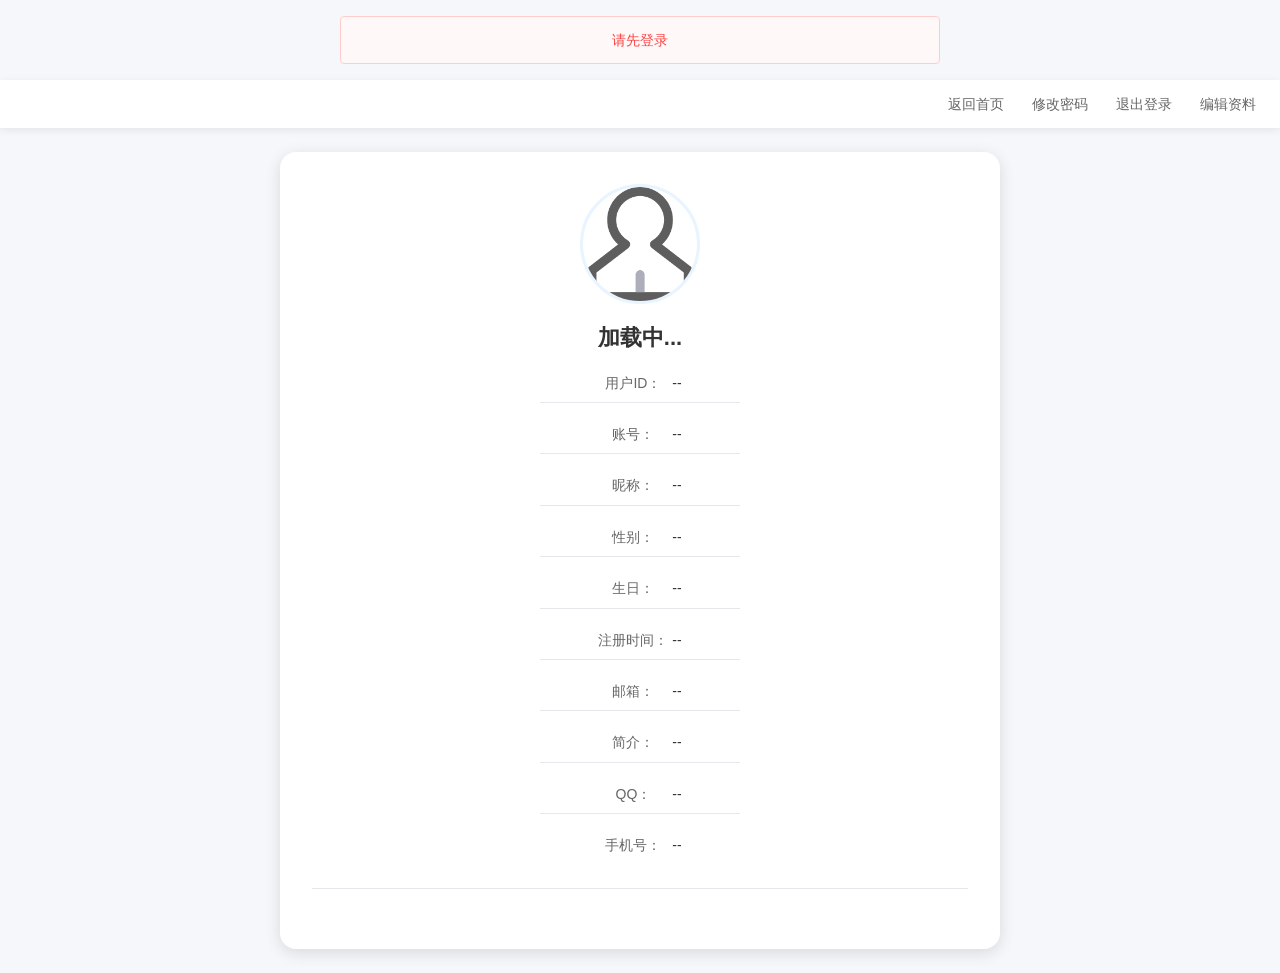
<file: frontend/mine.html>
<!DOCTYPE html>
<html lang="zh-CN">
<head>
    <meta charset="UTF-8">
    <meta name="viewport" content="width=device-width, initial-scale=1.0">
    <title>我的界面</title>
    <style>
        /* 全局样式重置与基础配置 */
        * {
            margin: 0;
            padding: 0;
            box-sizing: border-box;
        }

        :root {
            --primary-color: #0088ff;
            --primary-light: #e8f4ff;
            --success-color: #00cc00;
            --error-color: #ff4444;
            --text-primary: #333;
            --text-secondary: #666;
            --text-placeholder: #999;
            --bg-main: #f5f7fa;
            --bg-card: #ffffff;
            --border-light: #e5e7eb;
            --shadow-sm: 0 2px 8px rgba(0, 0, 0, 0.08);
            --shadow-md: 0 4px 16px rgba(0, 0, 0, 0.12);
            --radius-sm: 4px;
            --radius-md: 8px;
            --radius-lg: 16px;
            --radius-full: 50%;
            --transition-base: all 0.3s ease;
        }

        body {
            background-color: var(--bg-main);
            font-family: "PingFang SC", "Microsoft YaHei", Arial, sans-serif;
            color: var(--text-primary);
            line-height: 1.6;
        }

        /* 顶部导航栏 */
        .header {
            height: 48px;
            background-color: var(--bg-card);
            position: sticky;
            top: 0;
            z-index: 100;
            display: flex;
            align-items: center;
            justify-content: flex-end;
            padding: 0 24px;
            box-shadow: var(--shadow-sm);
        }

        .header a {
            color: var(--text-secondary);
            text-decoration: none;
            margin-left: 28px;
            font-size: 14px;
            transition: var(--transition-base);
            position: relative;
        }

        .header a:hover {
            color: var(--primary-color);
        }

        .header a::after {
            content: '';
            position: absolute;
            bottom: -4px;
            left: 0;
            width: 0;
            height: 2px;
            background-color: var(--primary-color);
            transition: var(--transition-base);
        }

        .header a:hover::after {
            width: 100%;
        }

        /* 提示消息框 */
        #msg {
            max-width: 600px;
            margin: 16px auto;
            padding: 12px 16px;
            border-radius: var(--radius-sm);
            text-align: center;
            font-size: 14px;
            display: none;
            opacity: 0;
            transform: translateY(-10px);
            transition: var(--transition-base);
        }

        #msg.show {
            display: block;
            opacity: 1;
            transform: translateY(0);
        }

        .msg-success {
            color: var(--success-color);
            border: 1px solid #ccffcc;
            background-color: #f8fff8;
        }

        .msg-error {
            color: var(--error-color);
            border: 1px solid #ffcccc;
            background-color: #fff8f8;
        }

        /* 用户信息卡片 */
        .user-info {
            max-width: 720px;
            margin: 24px auto;
            padding: 32px;
            background-color: var(--bg-card);
            border-radius: var(--radius-lg);
            box-shadow: var(--shadow-md);
            transition: var(--transition-base);
        }

        .user-info:hover {
            box-shadow: 0 6px 24px rgba(0, 0, 0, 0.15);
            transform: translateY(-2px);
        }

        /* 核心修改：调整用户头部布局，让头像在最上方 */
        .user-header {
            display: flex;
            flex-direction: column; /* 改为纵向排列，头像在上 */
            align-items: center;    /* 所有内容水平居中 */
            gap: 16px;             /* 调整元素间距 */
            margin-bottom: 28px;
            padding-bottom: 24px;
            border-bottom: 1px solid var(--border-light);
            text-align: center;    /* 文本居中 */
        }

        .avatar {
            width: 120px;
            height: 120px;
            border-radius: var(--radius-full);
            object-fit: cover;
            border: 3px solid var(--primary-light);
            transition: var(--transition-base);
            cursor: pointer;
        }

        .avatar:hover {
            transform: scale(1.05);
            box-shadow: 0 0 12px rgba(0, 136, 255, 0.2);
        }

        .account-info {
            font-size: 22px;
            font-weight: 600;
            color: var(--text-primary);
            margin-bottom: 8px;
        }

        .user-detail {
            display: grid;
            grid-template-columns: repeat(auto-fit, minmax(200px, 1fr));
            gap: 12px;
            font-size: 14px;
            color: var(--text-secondary);
            width: 100%; /* 占满父容器宽度 */
        }

        .user-detail-item {
            padding: 8px 0;
            border-bottom: 1px solid var(--border-light);
        }

        .user-detail-item:last-child {
            border-bottom: none;
        }

        .user-detail-label {
            display: inline-block;
            width: 70px;
            color: var(--text-secondary);
        }

        .user-detail-value {
            color: var(--text-primary);
            font-weight: 500;
        }

        /* 性别样式优化 */
        .gender-text {
            display: inline-block;
            padding: 2px 8px;
            border-radius: 12px;
            font-size: 12px;
            color: #fff;
            background-color: #999;
        }

        .gender-male {
            background-color: #0088ff;
        }

        .gender-female {
            background-color: #ff69b4;
        }

        /* 响应式适配 */
        @media (max-width: 768px) {
            .header {
                height: 44px;
                padding: 0 16px;
            }

            .header a {
                margin-left: 16px;
                font-size: 13px;
            }

            .user-info {
                margin: 16px;
                padding: 20px;
            }

            .avatar {
                width: 100px;
                height: 100px;
            }

            .account-info {
                font-size: 20px;
            }

            .user-detail {
                grid-template-columns: 1fr;
                text-align: center;
            }

            .user-detail-label {
                width: 60px;
            }
        }

        @media (max-width: 480px) {
            .header a {
                margin-left: 12px;
                font-size: 12px;
            }

            .user-info {
                padding: 16px;
            }

            .avatar {
                width: 80px;
                height: 80px;
            }

            .user-detail-label {
                display: block;
                width: 100%;
                margin-bottom: 4px;
            }
        }
    </style>
</head>
<body>
<div id="msg"></div>
<div class="header">
    <a href="index.html">返回首页</a>
    <a href="change_password.html">修改密码</a>
    <a href="#" id="logout">退出登录</a>
    <a href="edit_profile.html">编辑资料</a> <!-- 新增编辑资料入口 -->
</div>
<div class="user-info">
    <div class="user-header">
        <!-- 头像现在在最上方 -->
        <img class="avatar" src="assets/wode.png" alt="头像" id="avatar">
        <div>
            <div class="account-info" id="account">加载中...</div>
            <div class="user-detail">
                <div class="user-detail-item">
                    <span class="user-detail-label">用户ID：</span>
                    <span class="user-detail-value" id="userId">--</span>
                </div>
                <div class="user-detail-item">
                    <span class="user-detail-label">账号：</span>
                    <span class="user-detail-value" id="userAccount">--</span>
                </div>
                <div class="user-detail-item">
                    <span class="user-detail-label">昵称：</span>
                    <span class="user-detail-value" id="nickName">--</span>
                </div>
                <div class="user-detail-item">
                    <span class="user-detail-label">性别：</span>
                    <span class="user-detail-value" id="gender">--</span>
                </div>
                <div class="user-detail-item">
                    <span class="user-detail-label">生日：</span>
                    <span class="user-detail-value" id="birthday">--</span>
                </div>
                <div class="user-detail-item">
                    <span class="user-detail-label">注册时间：</span>
                    <span class="user-detail-value" id="registerTime">--</span>
                </div>
                <div class="user-detail-item">
                    <span class="user-detail-label">邮箱：</span>
                    <span class="user-detail-value" id="email">--</span>
                </div>
                <div class="user-detail-item">
                    <span class="user-detail-label">简介：</span>
                    <span class="user-detail-value" id="introduction">--</span>
                </div>
                <div class="user-detail-item">
                    <span class="user-detail-label">QQ：</span>
                    <span class="user-detail-value" id="qq">--</span>
                </div>
                <div class="user-detail-item">
                    <span class="user-detail-label">手机号：</span>
                    <span class="user-detail-value" id="tel">--</span>
                </div>
            </div>
        </div>
    </div>
</div>

<script>
    // 优化提示函数：增加过渡动画
    function showmsg(text, isSuccess = true) {
        const msg = document.getElementById('msg');
        msg.innerHTML = text;
        // 切换样式类
        msg.className = isSuccess ? 'msg-success' : 'msg-error';
        // 触发过渡动画
        msg.classList.add('show');

        setTimeout(() => {
            msg.classList.remove('show');
            // 等待动画结束后隐藏
            setTimeout(() => {
                msg.className = '';
                msg.style.display = 'none';
            }, 300);
        }, 2000);
    }

    // 性别转换函数
    function getGenderText(gender) {
        switch (gender) {
            case 1:
                return '<span class="gender-text gender-male">男</span>';
            case 2:
                return '<span class="gender-text gender-female">女</span>';
            default:
                return '未设置';
        }
    }

    // 格式化时间函数
    function formatTime(timeStr) {
        if (!timeStr) return '--';
        try {
            const date = new Date(timeStr);
            return `${date.getFullYear()}-${(date.getMonth() + 1).toString().padStart(2, '0')}-${date.getDate().toString().padStart(2, '0')} ${date.getHours().toString().padStart(2, '0')}:${date.getMinutes().toString().padStart(2, '0')}`;
        } catch (e) {
            return timeStr;
        }
    }

    // 页面加载时执行
    window.onload = function() {
        checkLogin();
    };

    /**
     * 检查登录状态
     */
    function checkLogin() {
        const token = localStorage.getItem('token');
        const userId = localStorage.getItem('userId');

        if (!token || !userId || userId === 'undefined') {
            showmsg('请先登录', false);
            setTimeout(() => location.href = 'login.html', 2000);
            return;
        }

        getUserInfo(userId, token);
    }

    /**
     * 获取用户信息
     * @param {string/number} userId - 本地存储的用户ID
     * @param {string} token - 本地存储的token
     */
    function getUserInfo(userId, token) {
        const apiUrl = `http://10.41.189.139:8080/user/info/${userId}`;

        fetch(apiUrl, {
            method: 'GET',
            headers: {
                'Authorization': `Bearer ${token}`,
                'Content-Type': 'application/json'
            }
        })
            .then(res => {
                if (!res.ok) {
                    throw new Error(`接口请求失败：${res.status}(${res.statusText})`);
                }
                return res.json();
            })
            .then(data => {
                if (data.status === 10000) {
                    const userInfo = data.date?.date || {};
                    console.log(userInfo);
                    renderUserInfo(userInfo, userId);
                } else {
                    showmsg(data.info || '获取用户信息失败', false);
                }
            })
            .catch(err => {
                console.error('获取用户信息失败:', err);
                showmsg('网络错误或接口异常', false);
                clearLoginState();
                setTimeout(() => location.href = 'login.html', 2000);
            });
    }

    /**
     * 渲染用户信息到页面
     * @param {object} userInfo - 后端返回的用户信息
     * @param {string/number} userId - 用户ID
     */
    function renderUserInfo(userInfo, userId) {
        console.log('用户信息:', userInfo);

        // 基础信息
        document.getElementById('userId').textContent = userId || '--';
        document.getElementById('userAccount').textContent = userInfo.account || '--';

        // 昵称和账号显示
        const accountText = userInfo.nickName ? `昵称：${userInfo.nickName}` : '默认昵称';
        document.getElementById('account').textContent = accountText;
        document.getElementById('nickName').textContent = userInfo.nickName || '--';

        // 性别（格式化显示）
        document.getElementById('gender').innerHTML = getGenderText(userInfo.gender);

        // 生日
        document.getElementById('birthday').textContent = userInfo.birthday || '--';

        // 注册时间（格式化）
        document.getElementById('registerTime').textContent = formatTime(userInfo.createdAt);

        // 联系方式和简介
        document.getElementById('email').textContent = userInfo.email || '--';
        document.getElementById('introduction').textContent = userInfo.introduction || '暂无简介';
        document.getElementById('qq').textContent = userInfo.qq || '--';
        document.getElementById('tel').textContent = userInfo.tel || '--';

        // 头像
        if (userInfo.avatar && userInfo.avatar !== '{:url}') {
            document.getElementById('avatar').src = userInfo.avatar;
        }
    }

    /**
     * 清空登录状态
     */
    function clearLoginState() {
        localStorage.removeItem('token');
        localStorage.removeItem('refreshToken');
        localStorage.removeItem('userId');
    }

    // 退出登录功能
    document.getElementById('logout').onclick = function(e) {
        e.preventDefault();
        clearLoginState();
        showmsg('已成功退出登录');
        setTimeout(() => location.href = 'login.html', 2000);
    };
</script>
</body>
</html>
</file>
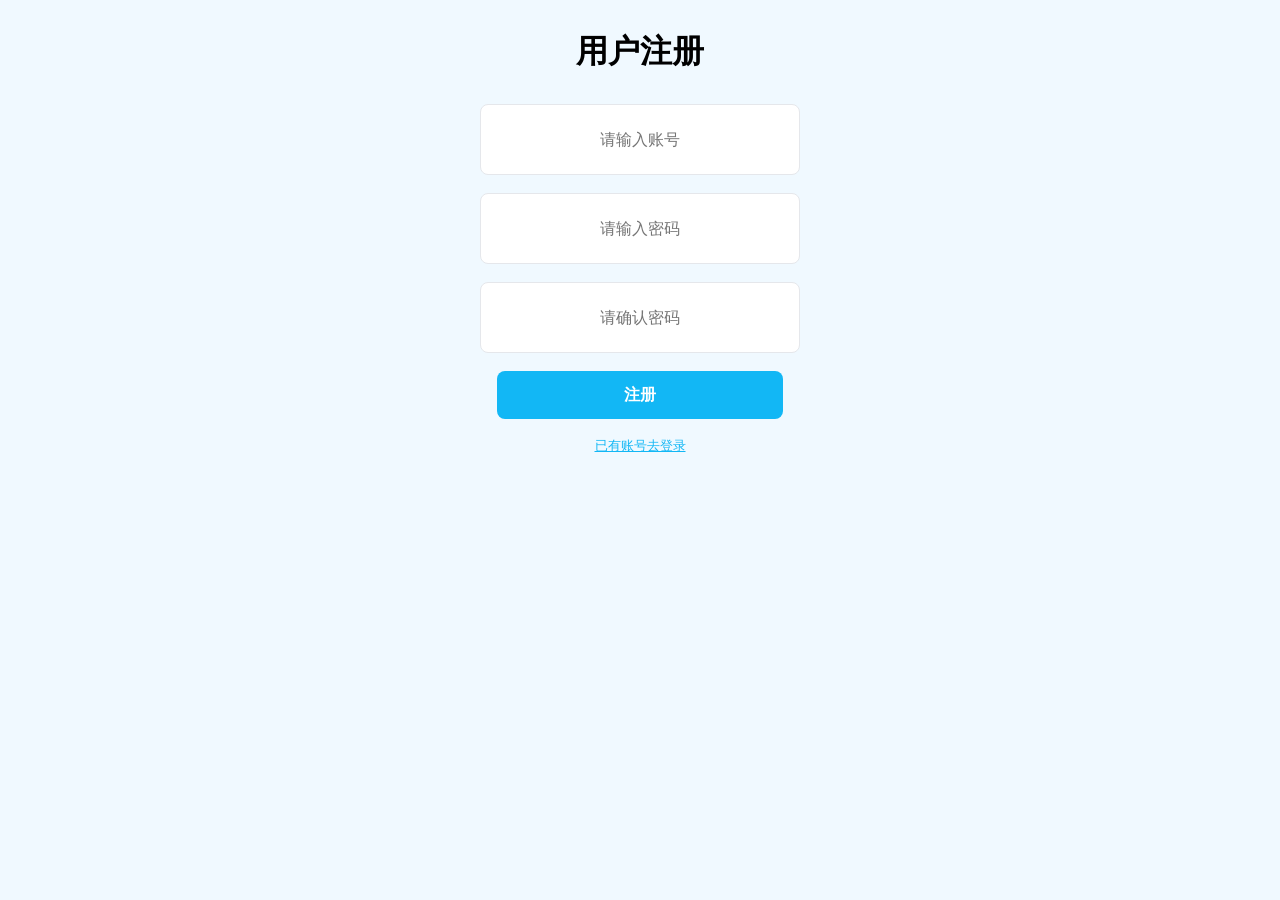
<file: frontend/register.html>
<!DOCTYPE html>
<html lang="en">
<head>
    <meta charset="UTF-8">
    <meta name="viewport" content="width=device-width, initial-scale=1.0">
    <title>注册界面</title>
    <style>
        .head{
            width: 200px;
            margin: 30px auto;
            text-align: center;
            
        }
        .uname{
            text-align: center;
        }
        .uname1{
            text-align: center;
            background-color: #fff;
            font-size: 16px;
            color: #333;
        }
        input{
            width: 286px;
            height: 45px;
            text-align: center;
            background-color: #fff;
            border: 1px solid #e5e7eb;
            border-radius: 8px;
            padding: 12px 16px;
            font-size: 16px;
            color: #333;
            outline: none;

        }
        button{
            width: 286px;
            height: 48px;
            border: none;
            border-radius: 8px;
            background-color: #12B7F5;
            text-align: center;
            color: #fff;
            font-size: 16px;
            font-weight: bold;
            cursor: pointer;
            transition: background-color 0.2s;
        }
        button:hover{
            background-color: #0d8dd7;
        }
        button:active{
            background-color: #e5e7eb;
            transform: scale(0.90);
        }
        body{
            background-color: #f0f9ff;
        }
        .footer{
            font-size: 13px;
        }
        a{ color: #12B7F5;}
        .box{
            display: flex;
            width: 320px;
            height: 45px;
            margin: 10px auto;
        }
        #bcode{
            width: 150px;
        }
        #code{
            flex: 1;
            margin-top: 10px;
        }
        #msg{
            color: #333;
            background-color: #fff;
            text-align: center;
        }
    </style>
</head>
<body>
    <div id="msg"></div>
    <div class="head"><h1>用户注册</h1></div>
    <div class="uname"><input type="text" placeholder="请输入账号" id="account"></div><br>
    <div class="uname"><input type="password" placeholder="请输入密码" id="password"></div><br>
    <div class="uname"><input type="password" placeholder="请确认密码" id="password2"></div><br>
    <div class="uname"><button id="register">注册</button></div><br>
    <div class="footer uname"><a href="login.html">已有账号去登录</a></div>
    <script>
        function showmsg(text){
            const msg=document.getElementById('msg')
            msg.innerHTML=text
            msg.style.display='block'
            setTimeout(() => {
                msg.style.display='none'
            }, 2000);

        }
        //注册
        document.getElementById('register').onclick=function(){
            const account=document.getElementById('account').value
            const password=document.getElementById('password').value
            const password2=document.getElementById('password2').value
            
            if(!account||!password||!password2){
                alert('请填写完整')
                return
            }
            if(password.length<8){
                alert('密码长度不能小于8位')
                return
            }
            if(password!==password2){
                alert('两次密码不一致')
                return
            }
            fetch('http://10.41.189.139:8080/user/register',{
                method:'POST',
                headers:{'content-type':'application/json'},
                body:JSON.stringify({
                    account: parseInt(account),
                    password
                })})
                .then(res=>res.json())
                .then(data=>{
                    if(data.status===10000){
                        showmsg('注册成功')
                        setTimeout(()=>location.href='login.html',2000)
                    }
                    else{
                        showmsg(data.info||'注册失败')
                    }
                })
                .catch(()=>showmsg('请求失败'))
            
        }    
        
    </script>
</body>
</html>
</file>
<file: frontend/css/index.css>
/* 全局样式重置 */
* {
    margin: 0;
    padding: 0;
    box-sizing: border-box;
}

body {
    font-family: "Microsoft Yahei", "PingFang SC", sans-serif;
    color: #333;
    padding-top: 80px;
    background-color: #f9fafb;
}

/* 加载遮罩层样式 */
.loading-overlay {
    position: fixed;
    top: 0;
    left: 0;
    width: 100%;
    height: 100%;
    background-color: #ffffff;
    display: flex;
    flex-direction: column;
    justify-content: center;
    align-items: center;
    z-index: 9999;
    transition: opacity 0.5s ease-out, visibility 0.5s ease-out;
}

/* 加载动画 */
.loading-spinner {
    width: 40px;
    height: 40px;
    border: 4px solid #f3f3f3;
    border-top: 4px solid #6610f2;
    border-radius: 50%;
    animation: spin 1s linear infinite;
    margin-bottom: 16px;
}

@keyframes spin {
    0% { transform: rotate(0deg); }
    100% { transform: rotate(360deg); }
}

/* 加载完成后的隐藏状态 */
.loading-overlay.hidden {
    opacity: 0;
    visibility: hidden;
    pointer-events: none;
}

/* 导航栏样式 */
.top {
    position: fixed;
    top: 0;
    left: 0;
    width: 100%;
    background-color: #ffffff;
    padding: 10px 30px;
    display: flex;
    align-items: center;
    gap: 20px;
    z-index: 999;
    box-shadow: 0 2px 8px rgba(0,0,0,0.05);
    min-width: 1200px;
}

/* Logo容器 */
.logo-container {
    flex-shrink: 0;
}
.logo-img {
    height: 50px;
    width: auto;
    object-fit: contain;
}

/* 核心导航菜单 */
.main-nav {
    display: flex;
    gap: 30px;
    flex-shrink: 0;
}
.nav-item {
    color: #333333;
    text-decoration: none;
    font-size: 16px;
    font-weight: 500;
    padding: 8px 0;
    border-bottom: 2px solid transparent;
    transition: all 0.2s ease;
}
.nav-item.active {
    color: #6610f2;
    border-bottom: 2px solid #6610f2;
}
.nav-item:hover {
    color: #6610f2;
}

/* 搜索栏样式 */
.search-box {
    flex: 1;
    position: relative;
    max-width: 500px;
}
.search-input {
    width: 100%;
    height: 42px;
    padding: 0 15px 0 20px;
    border: 1px solid #e5e7eb;
    border-radius: 21px;
    font-size: 15px;
    outline: none;
    transition: all 0.2s ease;
}
.search-input:focus {
    border-color: #6610f2;
    box-shadow: 0 0 8px rgba(102, 16, 242, 0.1);
}
.search-btn {
    position: absolute;
    right: 0;
    top: 0;
    height: 42px;
    width: 50px;
    background-color: #6610f2;
    color: white;
    border: none;
    border-radius: 0 21px 21px 0;
    cursor: pointer;
    font-size: 16px;
}

/* 导航右侧功能区 */
.nav-functions {
    display: flex;
    gap: 25px;
    margin-left: auto;
    flex-shrink: 0;
}
.nav-function-item a {
    color: #666;
    text-decoration: none;
    font-size: 14px;
    display: flex;
    align-items: center;
    gap: 5px;
    transition: color 0.2s ease;
}
.nav-function-item a:hover {
    color: #6610f2;
}

/* 主容器 - 左中右布局 */
.main-container {
    display: flex;
    width: 100%;
    max-width: 1400px;
    margin: 0 auto;
    height: 80vh;
    gap: 15px;
    padding: 15px;
    box-sizing: border-box;
}

/* 左侧分类导航 */
.left {
    flex: 21%;
    background-color: #ffffff;
    padding: 15px;
    box-shadow: 0 2px 8px rgba(0,0,0,0.03);
    border-radius: 8px;
    height: 100%;
    overflow-y: auto;
}
.category-title {
    font-size: 18px;
    color: #333;
    margin-bottom: 15px;
    padding-bottom: 8px;
    border-bottom: 1px solid #eee;
}
.category-list {
    list-style: none;
}
.category-item {
    margin-bottom: 8px;
    position: relative;
}
.category-item a {
    color: #666;
    text-decoration: none;
    font-size: 15px;
    display: block;
    padding: 8px 10px;
    border-radius: 4px;
    transition: background-color 0.2s ease;
}
.category-item a:hover {
    background-color: #f8f9fa;
    color: #6610f2;
}
/* 子分类 */
.sub-category {
    display: none;
    position: absolute;
    left: 100%;
    top: 0;
    width: 200px;
    background-color: white;
    box-shadow: 0 2px 8px rgba(0,0,0,0.1);
    border-radius: 4px;
    padding: 10px;
    z-index: 99;
}
.sub-category a {
    padding: 6px 8px;
    display: block;
}
.category-item:hover .sub-category {
    display: block;
}

/* 中间轮播图区域 */
.central {
    flex: 53%;
    background-color: #ffffff;
    padding: 0;
    box-sizing: border-box;
    position: relative;
    overflow: hidden;
    border-radius: 8px;
    box-shadow: 0 2px 8px rgba(0,0,0,0.03);
    height: 100%;
}

/* 轮播图样式 */
.carousel {
    width: 100%;
    height: 100%;
    position: relative;
    color: #333;
    padding: 40px;
}
.carousel-slides {
    width: 100%;
    height: 100%;
    display: flex;
    transition: transform 0.6s ease;
}
.carousel-slide {
    min-width: 100%;
    height: 100%;
    display: flex;
    align-items: center;
    justify-content: center;
    background-color: #fff;
    border-radius: 12px;
    overflow: hidden;
}
.slide-img {
    width: 100%;
    height: 100%;
    object-fit: cover;
    border-radius: 10px;
}
/* 轮播按钮 */
.carousel-btn {
    position: absolute;
    top: 50%;
    transform: translateY(-50%);
    width: 50px;
    height: 50px;
    background-color: rgba(255,255,255,0.8);
    color: #666;
    border: 1px solid #ddd;
    border-radius: 50%;
    cursor: pointer;
    font-size: 24px;
    z-index: 10;
    display: flex;
    align-items: center;
    justify-content: center;
    transition: all 0.3s ease;
    box-shadow: 0 2px 8px rgba(0,0,0,0.1);
}
.prev-btn { left: 20px; }
.next-btn { right: 20px; }
.carousel-btn:hover {
    background-color: #666;
    color: #fff;
    border-color: #666;
}
/* 轮播指示器 */
.carousel-indicators {
    position: absolute;
    bottom: 25px;
    left: 50%;
    transform: translateX(-50%);
    display: flex;
    gap: 40px;
    padding: 8px 15px;
    background-color: rgba(255,255,255,0.9);
    border-radius: 30px;
    box-shadow: 0 2px 10px rgba(0,0,0,0.05);
}
.indicator {
    width: 10px;
    height: 10px;
    border-radius: 50%;
    background-color: #ddd;
    cursor: pointer;
    transition: all 0.3s ease;
    border: 1px solid transparent;
}
.indicator.active {
    background-color: #333;
    transform: scale(1.2);
    border-color: #ccc;
}

/* 右侧侧边栏 */
.right {
    flex: 26%;
    background-color: #ffffff;
    padding: 15px;
    box-shadow: 0 2px 8px rgba(0,0,0,0.03);
    border-radius: 8px;
    height: 100%;
    overflow-y: auto;
}
.sidebar-module {
    margin-bottom: 25px;
}
.sidebar-title {
    font-size: 16px;
    color: #333;
    margin-bottom: 12px;
    padding-bottom: 6px;
    border-bottom: 1px solid #eee;
}
/* 热门推荐 */
.hot-recommend-list {
    list-style: none;
}
.hot-item {
    margin-bottom: 10px;
}
.hot-item a {
    display: flex;
    gap: 10px;
    text-decoration: none;
    padding: 8px;
    border-radius: 4px;
    transition: background-color 0.2s ease;
}
.hot-item a:hover {
    background-color: #f8f9fa;
}
.hot-item-img {
    width: 60px;
    height: 60px;
    object-fit: cover;
    border-radius: 4px;
}
.hot-item-info {
    flex: 1;
}
.hot-item-name {
    font-size: 14px;
    color: #333;
    margin-bottom: 4px;
    white-space: nowrap;
    overflow: hidden;
    text-overflow: ellipsis;
}
.hot-item-price {
    font-size: 14px;
    color: #e63946;
    font-weight: bold;
}
/* 公告 */
.notice-list {
    display: flex;
    flex-direction: column;
    gap: 8px;
}
.notice-item {
    font-size: 13px;
    color: #666;
    text-decoration: none;
    white-space: nowrap;
    overflow: hidden;
    text-overflow: ellipsis;
    padding: 4px 0;
}
.notice-item:hover {
    color: #6610f2;
}
/* 快捷入口 */
.shortcut-links {
    display: flex;
    flex-direction: column;
    gap: 8px;
}
.shortcut-link {
    font-size: 14px;
    color: #666;
    text-decoration: none;
    padding: 8px 10px;
    border-radius: 4px;
    transition: background-color 0.2s ease;
}
.shortcut-link:hover {
    background-color: #f8f9fa;
    color: #6610f2;
}

/* 商品列表样式 */
.shops {
    display: flex;
    flex-wrap: wrap;
    gap: 10px;
    padding: 10px 20px;
    justify-content: flex-start;
    max-width: 1400px;
    margin: 0 auto;
}
.shop {
    flex: 0 0 calc(20% - 8px);
    box-sizing: border-box;
    margin-bottom: 20px;
    background-color: #fff;
    border-radius: 8px;
    padding: 10px;
    box-shadow: 0 2px 8px rgba(0,0,0,0.03);
    transition: transform 0.2s ease;
}
.shop:hover {
    transform: translateY(-5px);
}
.tu-pian {
    width: 100%;
    aspect-ratio: 16 / 9;
    overflow: hidden;
    margin-bottom: 10px;
    border-radius: 4px;
}
.tu-pian img {
    width: 100%;
    height: 100%;
    object-fit: cover;
    display: block;
}
.wen-zi {
    text-align: center;
    padding: 5px 0;
}
.wen-zi p:first-child {
    color: #333;
    font-size: 14px;
    margin-bottom: 5px;
}
.wen-zi p:last-child {
    color: #e63946;
    font-weight: bold;
    font-size: 15px;
}

/* 客服悬浮按钮 */
.customer-service-btn {
    position: fixed;
    right: 32px;
    bottom: 32px;
    z-index: 50;
}
.service-button {
    width: 64px;
    height: 64px;
    background-color: #2563eb;
    color: white;
    border-radius: 50%;
    box-shadow: 0 10px 25px -5px rgba(59, 130, 246, 0.5);
    display: flex;
    align-items: center;
    justify-content: center;
    border: none;
    cursor: pointer;
    transition: transform 0.2s ease;
    font-size: 24px;
}
.service-button:hover {
    transform: scale(1.1);
}
.tooltip-text {
    position: absolute;
    right: 80px;
    background-color: white;
    color: #1e293b;
    padding: 8px 16px;
    border-radius: 12px;
    font-size: 14px;
    font-weight: bold;
    box-shadow: 0 10px 15px -3px rgba(0, 0, 0, 0.1);
    opacity: 0;
    transition: opacity 0.2s ease;
    white-space: nowrap;
    pointer-events: none;
}
.customer-service-btn:hover .tooltip-text {
    opacity: 1;
}

/* 页脚样式 */
footer {
    width: 100%;
    background-color: #ffffff;
    padding: 30px 0;
    margin-top: 50px;
    border-top: 1px solid #eee;
}
.footer-content {
    max-width: 1400px;
    margin: 0 auto;
    padding: 0 20px;
}
.footer-links {
    text-align: center;
    margin-bottom: 15px;
}
.footer-links a {
    margin: 0 15px;
    color: #666;
    text-decoration: none;
    font-size: 14px;
}
.footer-links a:hover {
    color: #6610f2;
}
.footer-copyright {
    width: 100%;
    text-align: center;
    color: #999;
    font-size: 14px;
}

/* 商品列表容器 - 新增控制样式 */
.shops {
    display: flex;
    flex-wrap: wrap;
    gap: 10px;
    padding: 10px 20px;
    justify-content: flex-start;
    max-width: 1400px;
    margin: 0 auto;
    /* 新增溢出隐藏 */
    overflow: hidden;
    position: relative;
}

/* 商品列表高度控制容器 */
.shops-wrapper {
    max-width: 1400px;
    margin: 0 auto;
    padding: 0 20px;
}

/* 查看更多按钮样式 */
.load-more-btn {
    display: block;
    width: 180px;
    height: 44px;
    line-height: 44px;
    text-align: center;
    background-color: #6610f2;
    color: white;
    border-radius: 22px;
    margin: 20px auto 40px;
    cursor: pointer;
    border: none;
    font-size: 16px;
    transition: all 0.2s ease;
}
.load-more-btn:hover {
    background-color: #550ed1;
    box-shadow: 0 4px 12px rgba(102, 16, 242, 0.2);
}
.load-more-btn.hidden {
    display: none;
}
</file>
<file: frontend/css/cart.css>
* {
    margin: 0;
    padding: 0;
    box-sizing: border-box;
    font-family: "Microsoft Yahei", sans-serif;
}

body {
    background-color: #f5f5f5;
    padding: 20px;
}

.cart-container {
    max-width: 1200px;
    margin: 0 auto;
    background: white;
    border-radius: 8px;
    box-shadow: 0 2px 10px rgba(0,0,0,0.1);
    padding: 20px;
}

h2 {
    margin-bottom: 20px;
    color: #333;
    border-bottom: 2px solid #6610f2;
    padding-bottom: 10px;
}

.cart-list {
    margin-bottom: 20px;
}

.cart-item {
    display: flex;
    align-items: center;
    padding: 15px;
    border-bottom: 1px solid #eee;
}

.cart-item:last-child {
    border-bottom: none;
}

.cart-item-img {
    width: 80px;
    height: 80px;
    object-fit: cover;
    border-radius: 4px;
    margin-right: 15px;
}

.cart-item-info {
    flex: 1;
}

.cart-item-name {
    font-size: 18px;
    color: #333;
    margin-bottom: 5px;
}

.cart-item-desc {
    font-size: 14px;
    color: #666;
    margin-bottom: 10px;
}

.cart-item-price {
    font-size: 16px;
    color: #e53e3e;
    font-weight: bold;
}

.cart-item-quantity {
    display: flex;
    align-items: center;
    gap: 10px;
    margin: 0 20px;
}

.quantity-btn {
    width: 24px;
    height: 24px;
    border: 1px solid #ddd;
    background: white;
    border-radius: 4px;
    cursor: pointer;
}

.quantity-input {
    width: 40px;
    text-align: center;
    border: 1px solid #ddd;
    border-radius: 4px;
    padding: 2px;
}

.cart-item-total {
    font-size: 18px;
    color: #e53e3e;
    font-weight: bold;
    margin-right: 20px;
}

.delete-btn {
    color: #999;
    cursor: pointer;
}

.delete-btn:hover {
    color: #e53e3e;
}

.cart-footer {
    display: flex;
    justify-content: space-between;
    align-items: center;
    padding-top: 20px;
    border-top: 2px solid #eee;
}

.total-price {
    font-size: 20px;
    color: #333;
}

.total-price span {
    color: #e53e3e;
    font-weight: bold;
}

.checkout-btn {
    padding: 12px 30px;
    background-color: #6610f2;
    color: white;
    border: none;
    border-radius: 4px;
    font-size: 16px;
    cursor: pointer;
}

.checkout-btn:hover {
    background-color: #550ed1;
}
</file>
